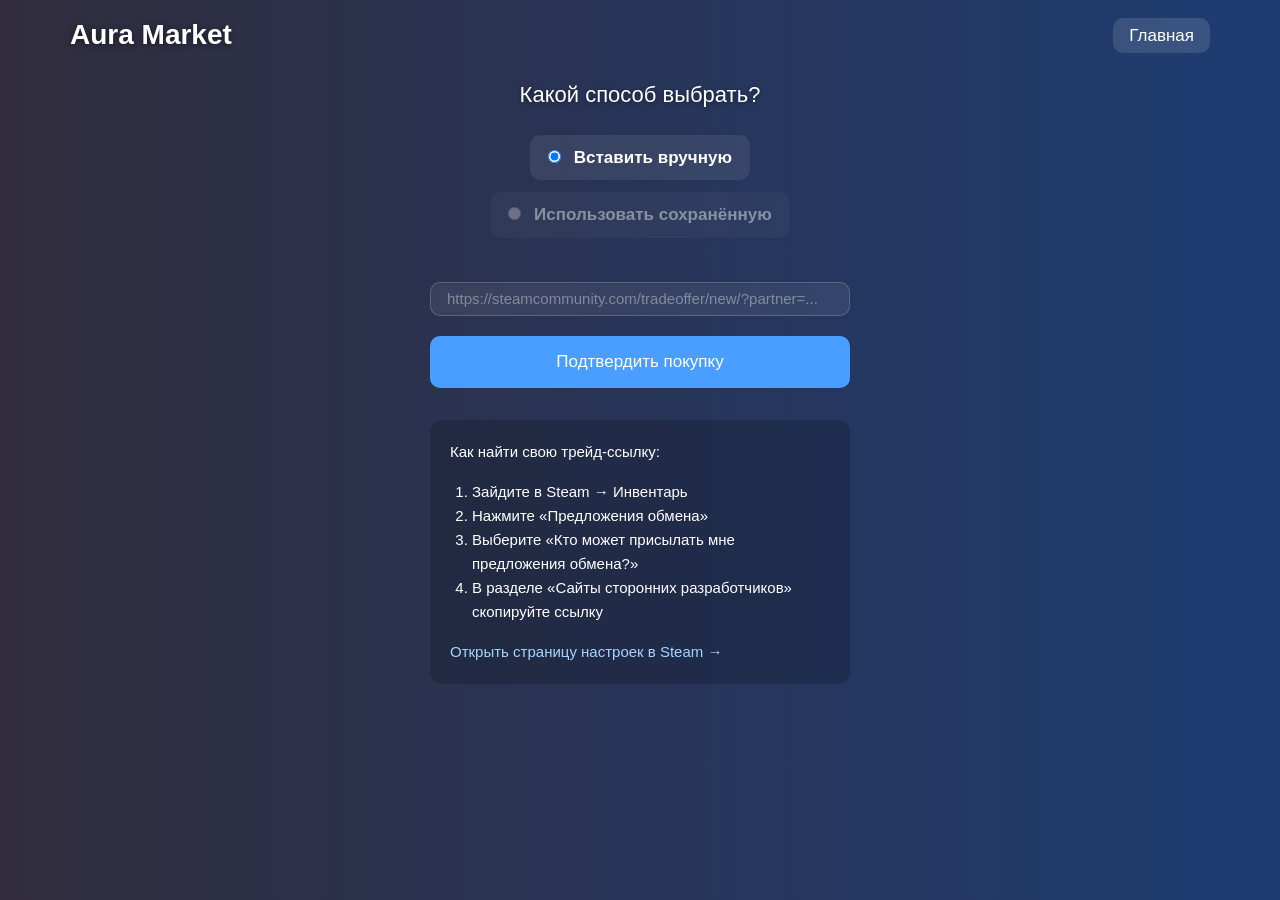
<file: buy_button_CS.html>
<!DOCTYPE html>
<html lang="ru">
<head>
    <meta charset="UTF-8">
    <meta name="viewport" content="width=device-width, initial-scale=1.0">
    <title>Aura Market | Безопасная покупка скинов</title>
    <link rel="stylesheet" href="https://cdn.jsdelivr.net/npm/bootstrap@3.4.1/dist/css/bootstrap.min.css">
    <link rel="stylesheet" href="https://cdnjs.cloudflare.com/ajax/libs/font-awesome/6.4.0/css/all.min.css">
    <style>
        body {
            font-family: -apple-system, BlinkMacSystemFont, "Segoe UI", Roboto, sans-serif;
            margin: 0;
            padding: 20px;
            font-size: 17px;
            line-height: 1.5;
            background: linear-gradient(to right, #312d3d, #1e3c72);
            color: white;
            min-height: 100vh;
            padding-bottom: 60px;
            overflow-x: hidden;
            text-align: center;
        }

        header {
            margin-bottom: 32px;
        }

        .header-content {
            display: flex;
            justify-content: space-between;
            align-items: center;
        }

        .logo h1 {
            margin: 0;
            font-size: 28px;
            font-weight: 600;
            text-shadow: 0 1px 6px rgba(0,0,0,0.5);
        }

        nav a {
            color: white;
            text-decoration: none;
            font-weight: 500;
            padding: 8px 16px;
            border-radius: 10px;
            background: rgba(255,255,255,0.12);
            transition: background 0.2s;
        }

        nav a:hover {
            background: rgba(255,255,255,0.26);
        }

        h4 {
            font-size: 22px;
            margin: 0 0 28px 0;
            font-weight: 500;
            text-shadow: 0 1px 4px rgba(0,0,0,0.4);
        }

        .method-choice {
            margin: 24px 0 32px 0;
            font-size: 17px;
        }

        .method-choice label {
            margin: 0 24px 12px;
            cursor: pointer;
            display: inline-block;
            padding: 10px 18px;
            border-radius: 10px;
            background: rgba(255,255,255,0.08);
            transition: all 0.2s;
        }

        .method-choice label:hover {
            background: rgba(255,255,255,0.16);
        }

        .method-choice input[type="radio"] {
            margin-right: 8px;
        }

        .form-group {
            max-width: 420px;
            margin: 0 auto 20px;
        }

        #tradeLink {
            width: 100%;
            padding: 12px 16px;
            border-radius: 10px;
            border: 1px solid rgba(255,255,255,0.18);
            background: rgba(255,255,255,0.07);
            color: white;
            font-size: 15px;
            box-sizing: border-box;
            outline: none;
            transition: border-color 0.2s, box-shadow 0.2s;
        }

        #tradeLink:focus {
        border-color: rgba(74,158,255,0.5);
        box-shadow: 0 0 0 3px rgba(74,158,255,0.18);
        }

        #tradeLink::placeholder {
            color: rgba(255,255,255,0.38);
        }

        #saved-section p {
            word-break: break-all;
            background: rgba(255,255,255,0.06);
            padding: 14px 16px;
            border-radius: 10px;
            margin: 0 0 16px;
            font-size: 15px;
            line-height: 1.4;
        }

        #saved-link-display {
            color: #e0e0ff;
        }

        .small-hint {
            color: rgba(255,255,255,0.55);
            font-size: 13.5px;
            margin: 8px 0 20px;
        }

        .small-hint a {
            color: #4a9eff;
            text-decoration: none;
        }

        .small-hint a:hover {
            text-decoration: underline;
        }

        .btn-buy-confirm {
            max-width: 420px;
            margin: 12px auto;
            padding: 14px;
            font-size: 17px;
            font-weight: 500;
            border-radius: 10px;
            background: #4a9eff;
            border: none;
            transition: all 0.22s;
        }

        .btn-buy-confirm:hover {
            background: #2d8cff;
            transform: translateY(-1px);
            box-shadow: 0 6px 16px rgba(74,158,255,0.35);
        }

        #errorMessage {
            color: #ff6b6b;
            font-weight: 500;
            margin: 16px 0;
            padding: 0 20px;
            display: none;
        }

        #profile-instruction {
            max-width: 420px;
            margin: 32px auto 0;
            text-align: left;
            background: rgba(0,0,0,0.18);
            padding: 20px;
            border-radius: 12px;
            font-size: 15px;
            line-height: 1.6;
        }

        #profile-instruction ol {
            padding-left: 22px;
            margin: 16px 0;
        }

        #profile-instruction a {
            color: #a3d5ff;
            text-decoration: none;
            font-weight: 500;
        }

        #profile-instruction a:hover {
            text-decoration: underline;
        }

        .hidden {
            display: none !important;
        }
    </style>
</head>
<body>

<header>
    <div class="container">
        <div class="header-content">
            <div class="logo"><h1>Aura Market</h1></div>
            <nav>
                <a href="index.html">Главная</a>
            </nav>
        </div>
    </div>
</header>

<main class="container">
    <div class="row">
        <div class="col-md-6 col-md-offset-3">

            <h4>Какой способ выбрать?</h4>

            <div class="method-choice">
                <label><input type="radio" name="linkMethod" value="manual" checked> Вставить вручную</label>
                <label><input type="radio" name="linkMethod" value="saved"> Использовать сохранённую</label>
            </div>

            <!-- Ввод вручную -->
            <div id="manual-section" class="form-group">
                <input type="text" id="tradeLink" class="form-control"
                       placeholder="https://steamcommunity.com/tradeoffer/new/?partner=..." />
            </div>

            <!-- Сохранённая ссылка -->
            <div id="saved-section" class="hidden">
                <p id="saved-link-display"></p>
                <p class="small-hint">
                    Если ссылка не отображается — сохраните её в 
                    <a href="profil.html">профиле</a>
                </p>
            </div>

            <button id="confirmBtn" class="btn btn-success btn-block btn-buy-confirm">
                Подтвердить покупку
            </button>

            <p id="errorMessage">
                Неверная ссылка. Убедитесь, что формат правильный.
            </p>

            <!-- Инструкция (показывается при ручном вводе) -->
            <div id="profile-instruction">
                <p style="margin-top:0; font-weight:500;">Как найти свою трейд-ссылку:</p>
                <ol>
                    <li>Зайдите в Steam → Инвентарь</li>
                    <li>Нажмите «Предложения обмена»</li>
                    <li>Выберите «Кто может присылать мне предложения обмена?»</li>
                    <li>В разделе «Сайты сторонних разработчиков» скопируйте ссылку</li>
                </ol>
                <a href="https://steamcommunity.com/my/tradeoffers/privacy" target="_blank">
                    Открыть страницу настроек в Steam →
                </a>
            </div>

        </div>
    </div>
</main>

<script>
    const manualRadio  = document.querySelector('input[value="manual"]');
    const savedRadio   = document.querySelector('input[value="saved"]');
    const manualSect   = document.getElementById('manual-section');
    const savedSect    = document.getElementById('saved-section');
    const savedDisplay = document.getElementById('saved-link-display');
    const errorMsg     = document.getElementById('errorMessage');
    const instruction  = document.getElementById('profile-instruction');

    function toggleSections() {
        if (savedRadio.checked) {
            manualSect.classList.add('hidden');
            savedSect.classList.remove('hidden');
            instruction.classList.add('hidden');
        } else {
            manualSect.classList.remove('hidden');
            savedSect.classList.add('hidden');
            instruction.classList.remove('hidden');
        }
    }

    document.querySelectorAll('input[name="linkMethod"]').forEach(r => {
        r.addEventListener('change', toggleSections);
    });

    // Показываем сохранённую ссылку, если есть
    const savedLink = localStorage.getItem('steam_trade_link');
    if (savedLink) {
        savedDisplay.textContent = savedLink;
    } else {
        savedDisplay.innerHTML = '<span style="color:#ffab91">Ссылка не сохранена</span>';
        savedRadio.disabled = true;
        savedRadio.parentElement.style.opacity = '0.45';
        savedRadio.parentElement.style.cursor = 'not-allowed';
    }

    // Начальное состояние
    toggleSections();

    document.getElementById('confirmBtn').addEventListener('click', function() {
        let link = '';
        if (savedRadio.checked) {
            link = savedLink;
        } else {
            link = document.getElementById('tradeLink').value.trim();
        }

        errorMsg.style.display = 'none';
        if (document.getElementById('tradeLink')) {
            document.getElementById('tradeLink').style.borderColor = 'rgba(255,255,255,0.18)';
        }

        if (!link) {
            errorMsg.textContent = "Выберите или введите трейд-ссылку";
            errorMsg.style.display = 'block';
            return;
        }

        // Регулярка — partner минимум 5 цифр, token обычно 8+ символов
        const pattern = /^https:\/\/steamcommunity\.com\/tradeoffer\/new\/\?partner=\d{5,}&token=[A-Za-z0-9_-]{6,}$/;

        if (pattern.test(link)) {
            localStorage.setItem('purchase_trade_link', link);  // на всякий случай
            window.location.href = "buy.html";
        } else {
            errorMsg.textContent = "Неверный формат Steam Trade Link";
            errorMsg.style.display = 'block';
            if (!savedRadio.checked) {
                document.getElementById('tradeLink').style.borderColor = '#ff6b6b';
            }
        }
    });
</script>

<script src="https://ajax.googleapis.com/ajax/libs/jquery/3.6.0/jquery.min.js"></script>
<script src="https://cdn.jsdelivr.net/npm/bootstrap@3.4.1/dist/js/bootstrap.min.js"></script>
</body>
</html>
</file>
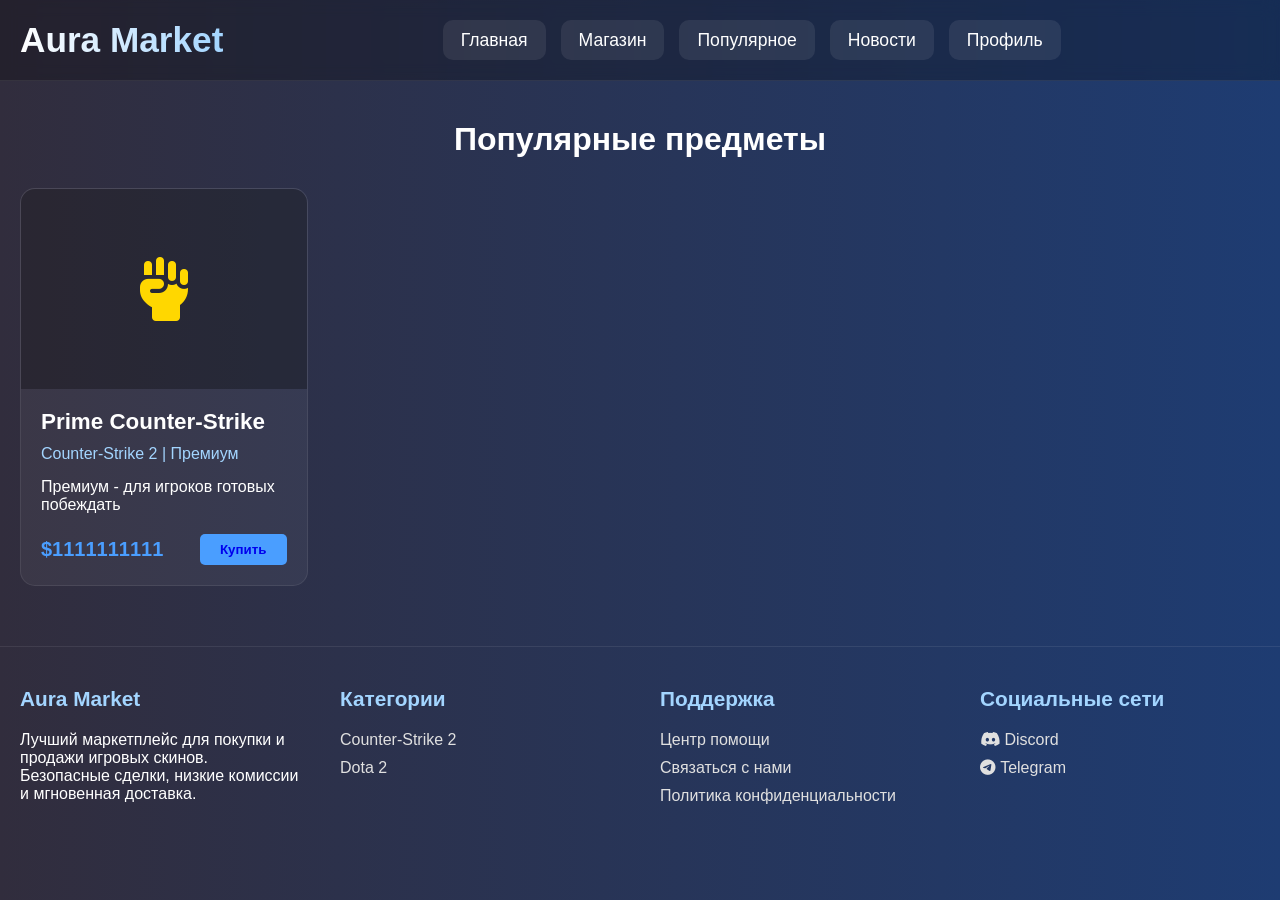
<file: Counter-Strike.html>
<!DOCTYPE html>
<html lang="en">
<head>
    <meta charset="UTF-8">
    <meta name="viewport" content="width=device-width, initial-scale=1.0">
    <title>Aura Market</title>
    <link rel="stylesheet" href="style.css">
    <link rel="stylesheet" href="https://cdnjs.cloudflare.com/ajax/libs/font-awesome/6.4.0/css/all.min.css">
</head>
<body>
    <header>
        <div class="container">
            <div class="header-content">
                <div class="logo">
                    <h1>Aura Market</h1>
                </div>
                
                <nav>
                    <ul>
                        <li><a href="index.html">Главная</a></li>
                        <li><a href="shop.html">Магазин</a></li>
                        <li><a href="popular.html">Популярное</a></li>
                        <li><a href="SMI.html">Новости</a></li>
                        <li><a href="profil.html">Профиль</a></li>
                    </ul>
                </nav>
            </div>
        </div>
    </header>
    <script src="user.js"></script> 
    <main class="container">
        <section class="featured-skins">
            <h2 class="section-title">Популярные предметы</h2>
            <div class="skins-grid">
                <div class="skin-card">
                    <div class="skin-image" style="color: #FFD700;">
                        <i class="fas fa-fist-raised"></i>
                    </div>
                    <div class="skin-info">
                        <h3 class="skin-name">Prime Counter-Strike</h3>
                        <div class="skin-game">Counter-Strike 2 | Премиум </div>
                        <p>Премиум - для игроков готовых побеждать</p>
                        <div class="skin-price">
                            <div class="price">$1111111111</div>
                            <button class="btn-buy"><a href="buy_button_CS.html">Купить</a></button>
                        </div>
                    </div>
                </div>
            </div>
        </section>
    </main>
    
    <footer>
        <div class="container">
            <div class="footer-content">
                <div class="footer-column">
                    <h3>Aura Market</h3>
                    <p>Лучший маркетплейс для покупки и продажи игровых скинов. Безопасные сделки, низкие комиссии и мгновенная доставка.</p>
                </div>
                
                <div class="footer-column">
                    <h3>Категории</h3>
                    <ul>
                        <li><a href="Counter-Strike.html">Counter-Strike 2</a></li>
                        <li><a href="Dota.html">Dota 2</a></li>
                    </ul>
                </div>
                
                <div class="footer-column">
                    <h3>Поддержка</h3>
                    <ul>
                        <li><a href="help center.html">Центр помощи</a></li>
                        <li><a href="#">Связаться с нами</a></li>
                        <li><a href="#">Политика конфиденциальности</a></li>
                    </ul>
                </div>
                
                <div class="footer-column">
                    <h3>Социальные сети</h3>
                    <ul>
                        <li><a href="Net.html"><i class="fab fa-discord"></i> Discord</a></li>
                        <li><a href="Net.html"><i class="fab fa-telegram"></i> Telegram</a></li>
                    </ul>
                </div>
            </div>
        </div>
    </footer>

</body>
</html>
</file>
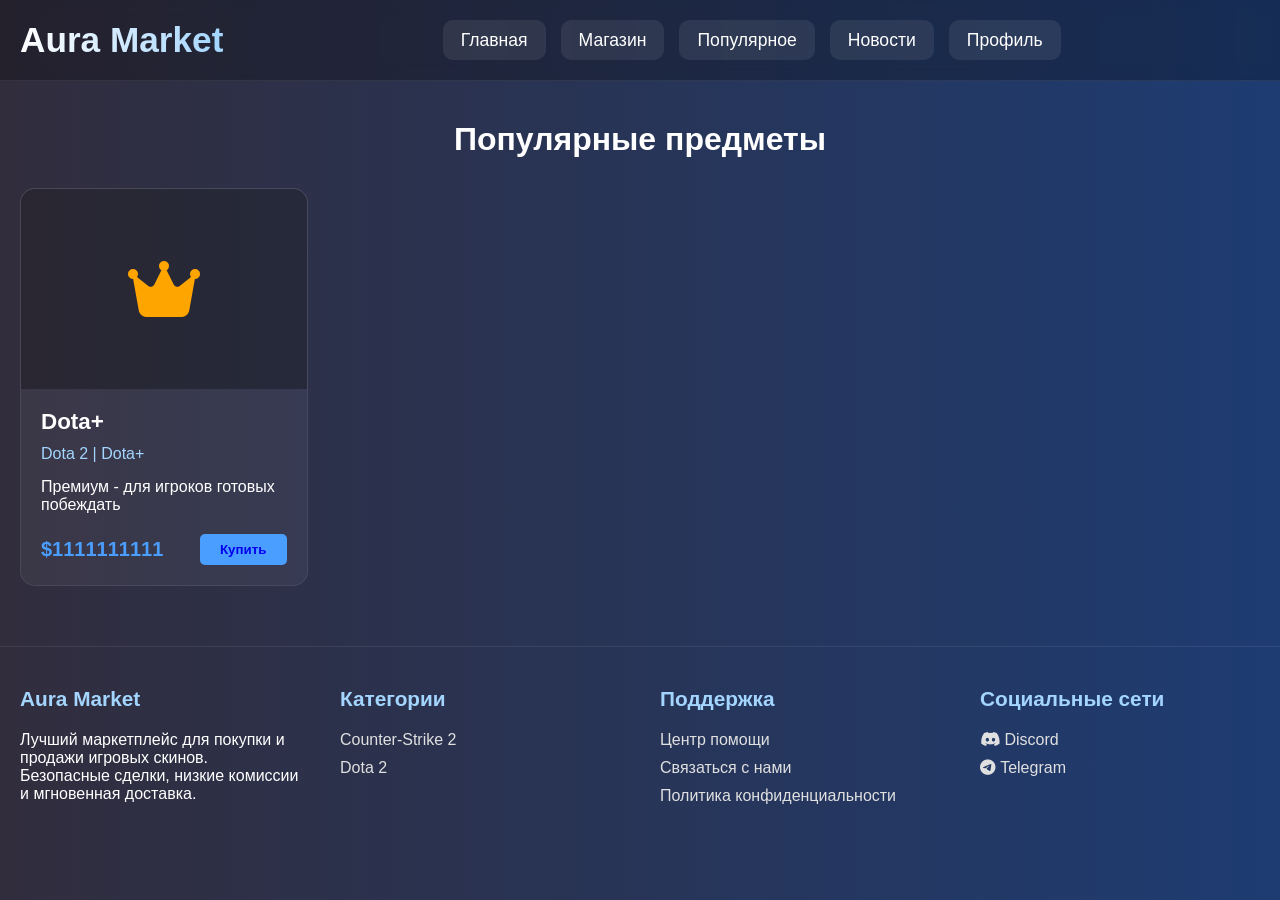
<file: Dota.html>
<!DOCTYPE html>
<html lang="en">
<head>
    <meta charset="UTF-8">
    <meta name="viewport" content="width=device-width, initial-scale=1.0">
    <title>Aura Market</title>
    <link rel="stylesheet" href="style.css">
    <link rel="stylesheet" href="https://cdnjs.cloudflare.com/ajax/libs/font-awesome/6.4.0/css/all.min.css">
</head>
<body>
    <header>
        <div class="container">
            <div class="header-content">
                <div class="logo">
                    <h1>Aura Market</h1>
                </div>
                
                <nav>
                    <ul>
                        <li><a href="index.html">Главная</a></li>
                        <li><a href="shop.html">Магазин</a></li>
                        <li><a href="popular.html">Популярное</a></li>
                        <li><a href="SMI.html">Новости</a></li>
                        <li><a href="profil.html">Профиль</a></li>
                    </ul>
                </nav>
            </div>
        </div>
    </header>
    <script src="user.js"></script> 
    <main class="container">
        <section class="featured-skins">
            <h2 class="section-title">Популярные предметы</h2>
            <div class="skins-grid">
                <div class="skin-card">
                    <div class="skin-image" style="color: #FFA500;">
                        <i class="fas fa-crown"></i>
                    </div>
                    <div class="skin-info">
                        <h3 class="skin-name">Dota+</h3>
                        <div class="skin-game">Dota 2 | Dota+</div>
                        <p>Премиум - для игроков готовых побеждать</p>
                        <div class="skin-price">
                            <div class="price">$1111111111</div>
                            <button class="btn-buy"><a href="buy_button_CS.html">Купить</a></button>
                        </div>
                    </div>
                </div>
            </div>
        </section>
    </main>
    
    <footer>
        <div class="container">
            <div class="footer-content">
                <div class="footer-column">
                    <h3>Aura Market</h3>
                    <p>Лучший маркетплейс для покупки и продажи игровых скинов. Безопасные сделки, низкие комиссии и мгновенная доставка.</p>
                </div>
                
                <div class="footer-column">
                    <h3>Категории</h3>
                    <ul>
                        <li><a href="Counter-Strike.html">Counter-Strike 2</a></li>
                        <li><a href="Dota.html">Dota 2</a></li>
                    </ul>
                </div>
                
                <div class="footer-column">
                    <h3>Поддержка</h3>
                    <ul>
                        <li><a href="help center.html">Центр помощи</a></li>
                        <li><a href="#">Связаться с нами</a></li>
                        <li><a href="#">Политика конфиденциальности</a></li>
                    </ul>
                </div>
                
                <div class="footer-column">
                    <h3>Социальные сети</h3>
                    <ul>
                        <li><a href="Net.html"><i class="fab fa-discord"></i> Discord</a></li>
                        <li><a href="Net.html"><i class="fab fa-telegram"></i> Telegram</a></li>
                    </ul>
                </div>
            </div>
        </div>
    </footer>

</body>
</html>
</file>
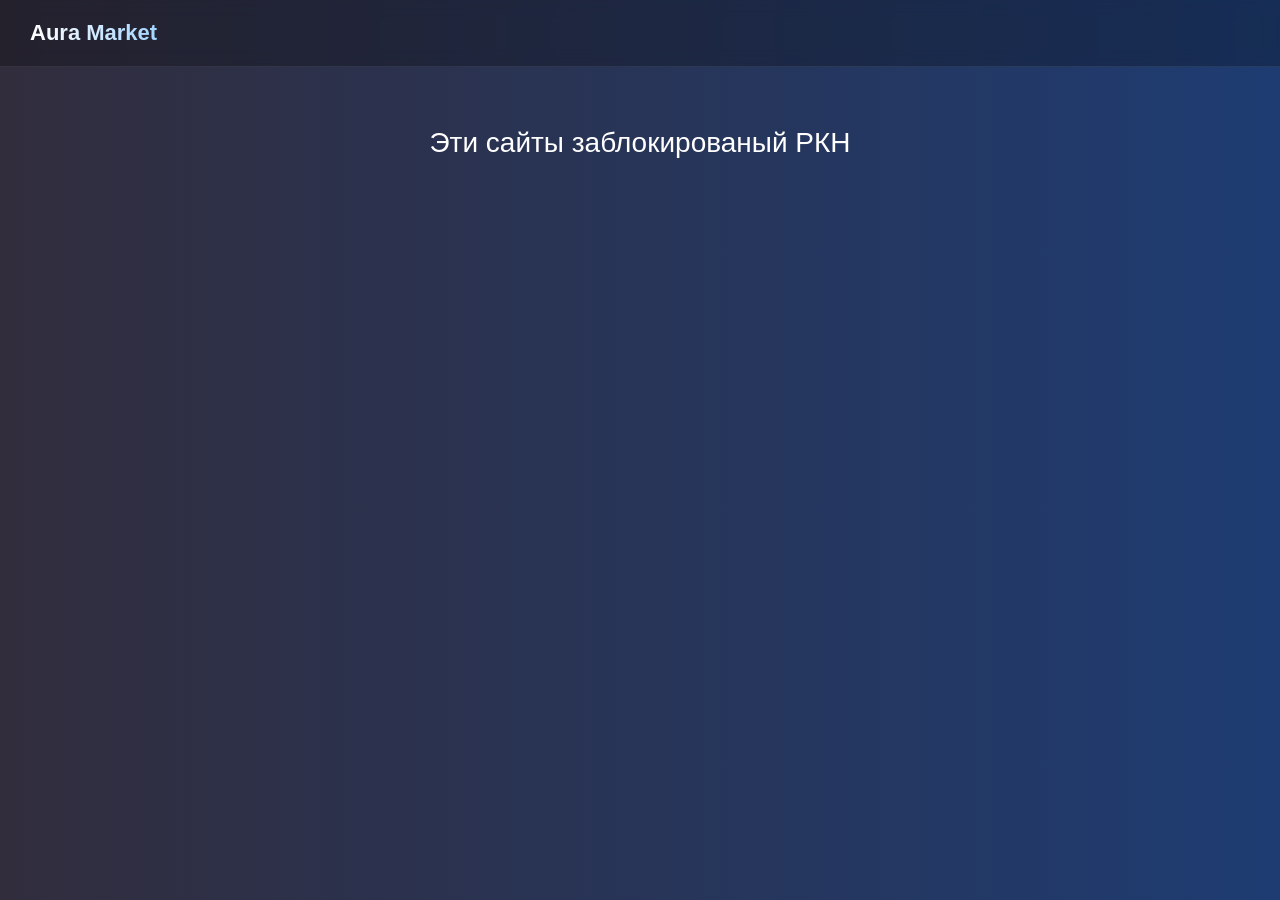
<file: Net.html>
<!DOCTYPE html>
<html lang="en">
<head>
    <meta charset="UTF-8">
    <meta name="viewport" content="width=, initial-scale=1.0">
    <link rel="stylesheet" href="Net.css">
    <title>Document</title>
</head>
<body>
    <nav>
        <a href="index.html">Aura Market</a>
    </nav>
    <h1 class="block">Эти сайты заблокированый РКН</h1>
</body>
</html>
</file>
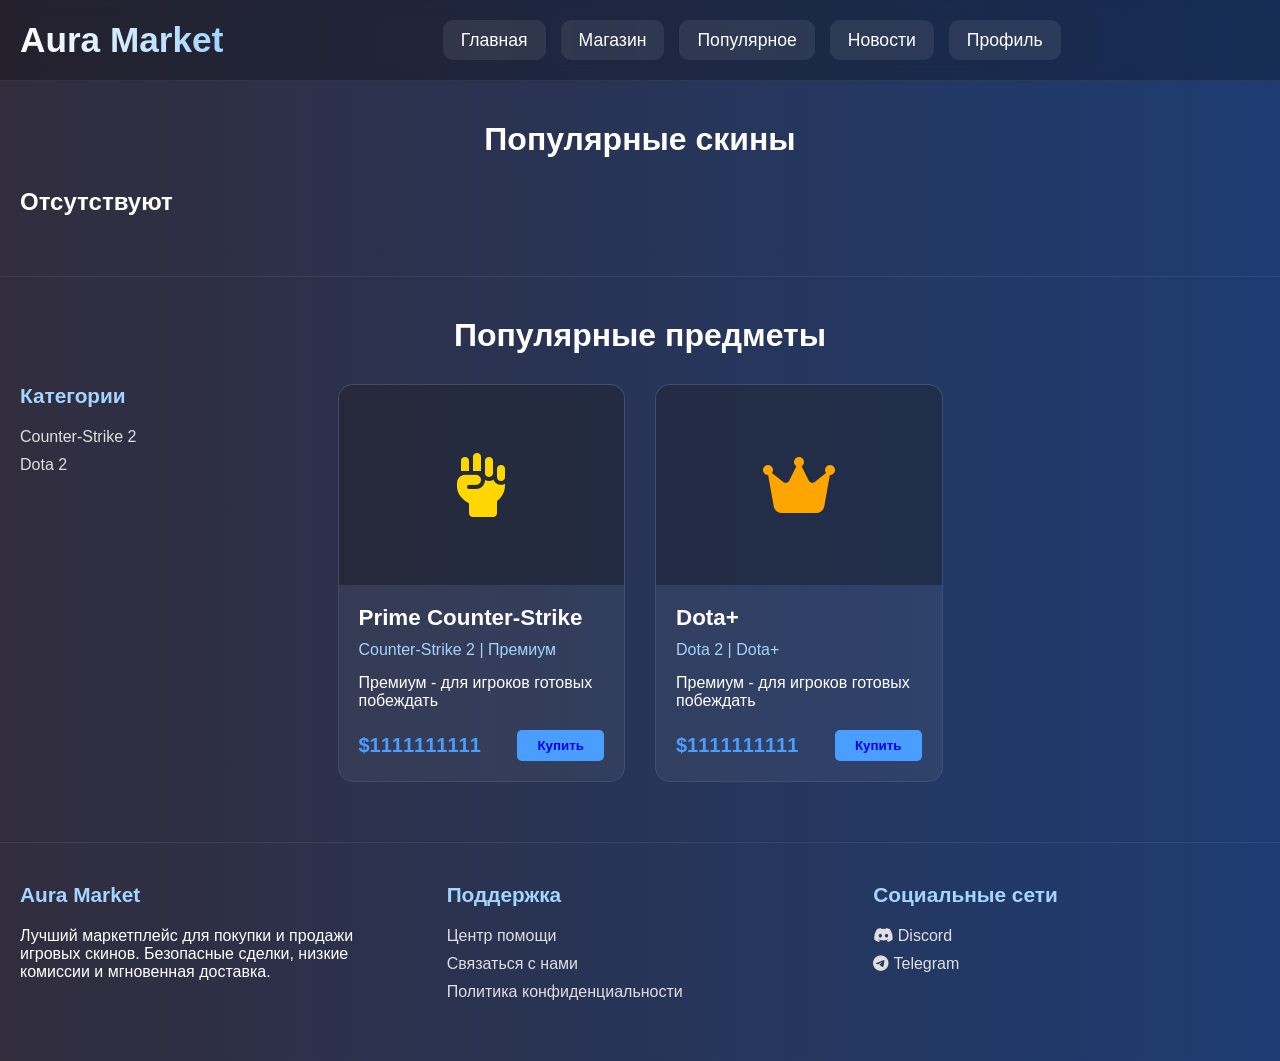
<file: popular.html>
<!DOCTYPE html>
<html lang="en">
<head>
    <meta charset="UTF-8">
    <meta name="viewport" content="width=device-width, initial-scale=1.0">
    <title>Aura Market | Безопасная покупка скинов</title>
    <link rel="stylesheet" href="https://cdnjs.cloudflare.com/ajax/libs/font-awesome/6.4.0/css/all.min.css">
    <link rel="stylesheet" href="style.css">
</head>
<body>
    <header>
        <div class="container">
            <div class="header-content">
                <div class="logo">
                    <h1>Aura Market</h1>
                </div>
                
                <nav>
                    <ul>
                        <li><a href="index.html">Главная</a></li>
                        <li><a href="shop.html">Магазин</a></li>
                        <li><a href="popular.html">Популярное</a></li>
                        <li><a href="SMI.html">Новости</a></li>
                        <li><a href="profil.html">Профиль</a></li>
                    </ul>
                </nav>
            </div>
        </div>
    </header>

    <main class="container">
        <section class="featured-skins">
            <h2 class="section-title">Популярные скины</h2>
            <h1>Отсутствуют</h1>
                        </div>
                    </div>
                </div>
            </div>
        </section>
    </main>
<footer>
    <main class="container">
        <section class="featured-skins">
            <h2 class="section-title">Популярные предметы</h2>
            <div class="skins-grid">
                <div class="footer-column">
                    <h3>Категории</h3>
                    <ul>
                        <li><a href="Counter-Strike.html">Counter-Strike 2</a></li>
                        <li><a href="Dota.html">Dota 2</a></li>
                    </ul>
                </div>
                <div class="skin-card">
                    <div class="skin-image" style="color: #FFD700;">
                        <i class="fas fa-fist-raised"></i>
                    </div>
                    <div class="skin-info">
                        <h3 class="skin-name">Prime Counter-Strike</h3>
                        <div class="skin-game">Counter-Strike 2 | Премиум </div>
                        <p>Премиум - для игроков готовых побеждать</p>
                        <div class="skin-price">
                            <div class="price">$1111111111</div>
                            <button class="btn-buy"><a href="buy_button_CS.html">Купить</a></button>
                        </div>
                    </div>
                </div>
                <div class="skin-card">
                    <div class="skin-image" style="color: #FFA500;">
                        <i class="fas fa-crown"></i>
                    </div>
                    <div class="skin-info">
                        <h3 class="skin-name">Dota+</h3>
                        <div class="skin-game">Dota 2 | Dota+</div>
                        <p>Премиум - для игроков готовых побеждать</p>
                        <div class="skin-price">
                            <div class="price">$1111111111</div>
                            <button class="btn-buy"><a href="buy_button_CS.html">Купить</a></button>
                        </div>
                    </div>
                </div>
            </div>
        </section>
    </main>
    <footer>
        <div class="container">
            <div class="footer-content">
                <div class="footer-column">
                    <h3>Aura Market</h3>
                    <p>Лучший маркетплейс для покупки и продажи игровых скинов. Безопасные сделки, низкие комиссии и мгновенная доставка.</p>
                </div>
                <div class="footer-column">
                    <h3>Поддержка</h3>
                    <ul>
                        <li><a href="help center.html">Центр помощи</a></li>
                        <li><a href="#">Связаться с нами</a></li>
                        <li><a href="#">Политика конфиденциальности</a></li>
                    </ul>
                </div>
                
                <div class="footer-column">
                    <h3>Социальные сети</h3>
                    <ul>
                        <li><a href="Net.html"><i class="fab fa-discord"></i> Discord</a></li>
                        <li><a href="Net.html"><i class="fab fa-telegram"></i> Telegram</a></li>
                    </ul>
                </div>
            </div>
        </div>
    </footer>
</body>
</html>
</file>
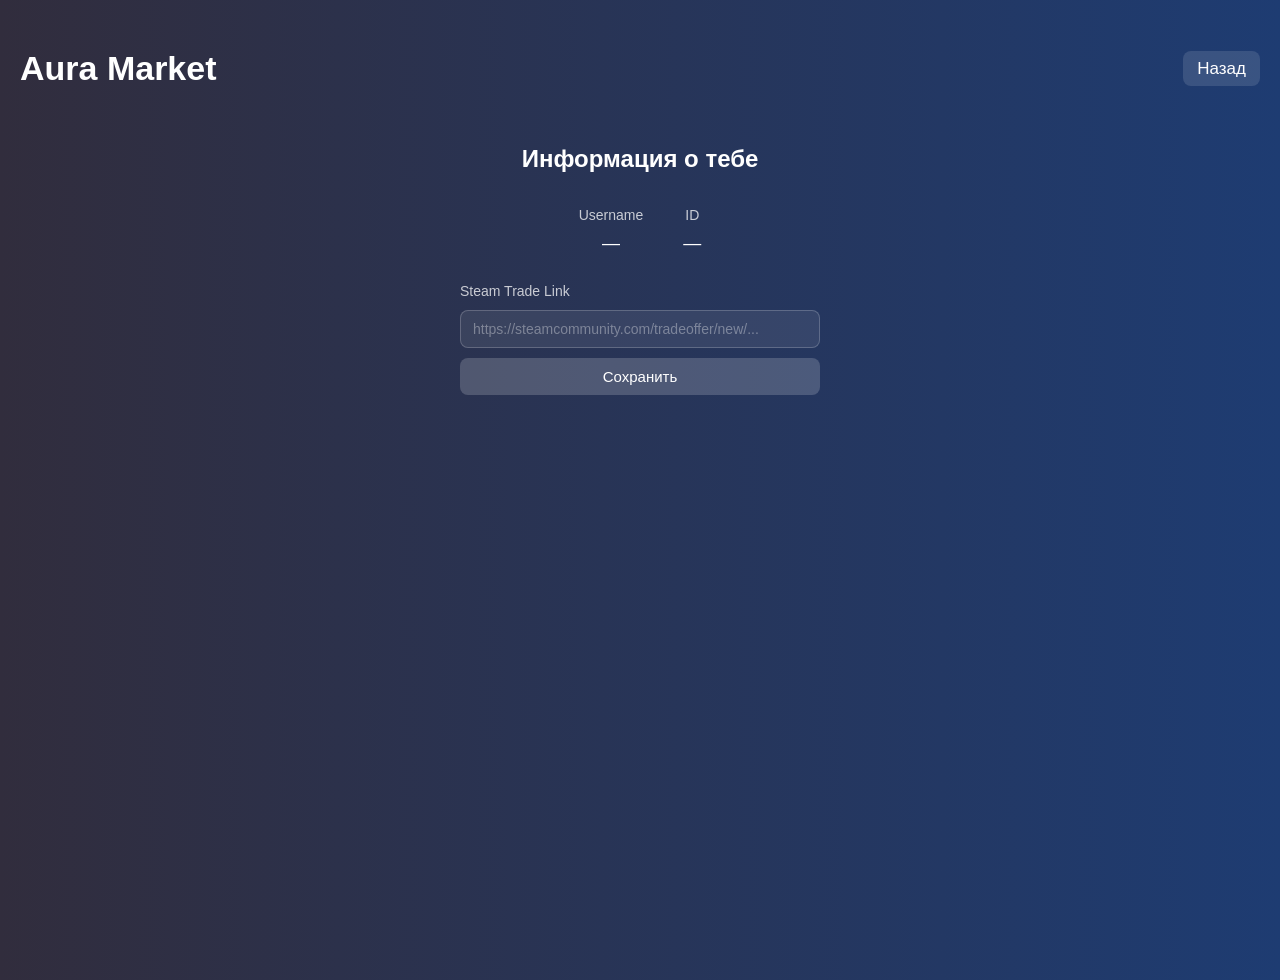
<file: profil.html>
<!DOCTYPE html>
<html lang="ru">
<head>
  <meta charset="utf-8">
  <meta name="viewport" content="width=device-width, initial-scale=1.0, maximum-scale=1.0, user-scalable=no">
  <script src="https://telegram.org/js/telegram-web-app.js"></script>
  <title>User Info</title>
  <style>
    body {
      font-family: -apple-system, BlinkMacSystemFont, "Segoe UI", Roboto, sans-serif;
      margin: 0;
      padding: 20px;
      font-size: 17px;
      line-height: 1.5;
      background: linear-gradient(to right, #312d3d, #1e3c72);
      color: white;
      min-height: 100vh;
      padding-bottom: 60px;
      overflow-x: hidden;
      text-align: center;
    }
    h2 {
      margin: 8px 0 24px 0;
      font-size: 24px;
    }
    .avatar-section {
      margin: 0 auto 28px;
      max-width: 200px;
    }
    .photo {
      width: 96px;
      height: 96px;
      border-radius: 50%;
      object-fit: cover;
      background: rgba(255,255,255,0.1);
      border: 2px solid rgba(255,255,255,0.25);
      box-shadow: 0 4px 12px rgba(0,0,0,0.3);
    }
    .not-available {
      width: 96px;
      height: 96px;
      border-radius: 50%;
      background: rgba(255,255,255,0.08);
      display: flex;
      align-items: center;
      justify-content: center;
      font-size: 13px;
      color: rgba(255,255,255,0.4);
      margin: 0 auto;
      border: 1px dashed rgba(255,255,255,0.2);
    }
    .display-name {
      font-size: 22px;
      font-weight: 600;
      margin: 12px 0 8px;
      line-height: 1.3;
      color: white;
      text-shadow: 0 1px 4px rgba(0,0,0,0.4);
    }
    .info-row {
      display: flex;
      justify-content: center;
      gap: 40px;
      margin: 20px 0;
      font-size: 17px;
    }
    .info-item {
      display: flex;
      flex-direction: column;
      align-items: center;
    }
    .info-label {
      font-weight: 500;
      color: rgba(255,255,255,0.75);
      font-size: 14px;
      margin-bottom: 4px;
    }
    .info-value {
      font-weight: 500;
      color: white;
      font-size: 18px;
    }
    #error {
      color: #ff6b6b;
      font-weight: bold;
      margin: 24px 0;
      padding: 0 20px;
    }
    header {
      margin-bottom: 24px;
    }
    .header-content {
      display: flex;
      justify-content: space-between;
      align-items: center;
    }
    nav a {
      color: white;
      text-decoration: none;
      font-weight: 500;
      padding: 8px 14px;
      border-radius: 8px;
      background: rgba(255,255,255,0.12);
    }
    nav a:hover {
      background: rgba(255,255,255,0.24);
    }
    .trade-link-section {
  margin: 24px auto 0;
  max-width: 360px;
  text-align: left;
  }
  .trade-link-section .info-label {
    margin-bottom: 8px;
  }
  #trade-link-input {
    width: 100%;
    padding: 10px 12px;
    border-radius: 8px;
    border: 1px solid rgba(255,255,255,0.2);
    background: rgba(255,255,255,0.08);
    color: white;
    font-size: 14px;
    box-sizing: border-box;
    outline: none;
  }
  #trade-link-input::placeholder {
    color: rgba(255,255,255,0.35);
  }
  #save-trade-link {
    margin-top: 10px;
    width: 100%;
    padding: 10px;
    border-radius: 8px;
    border: none;
    background: rgba(255,255,255,0.18);
    color: white;
    font-size: 15px;
    font-weight: 500;
    cursor: pointer;
  }
  #save-trade-link:hover {
    background: rgba(255,255,255,0.28);
  }
  #trade-link-status {
    margin-top: 8px;
    font-size: 13px;
    color: rgba(255,255,255,0.6);
    min-height: 18px;
  }
  </style>
</head>
<body>

  <header>
    <div class="container">
      <div class="header-content">
        <div class="logo">
          <h1>Aura Market</h1>
        </div>
        <nav>
          <a href="index.html">Назад</a>
        </nav>
      </div>
    </div>
  </header>

  <h2>Информация о тебе</h2>

  <div class="avatar-section">
    <div id="photo-container"></div>
    <div id="display-name" class="display-name"></div>
  </div>

  <div class="info-row">
    <div class="info-item">
      <div class="info-label">Username</div>
      <div class="info-value" id="username">—</div>
    </div>
    <div class="info-item">
      <div class="info-label">ID</div>
      <div class="info-value" id="user-id">—</div>
    </div>
  </div>
  <div class="trade-link-section">
    <div class="info-label">Steam Trade Link</div>
    <input type="url" id="trade-link-input" placeholder="https://steamcommunity.com/tradeoffer/new/..." />
    <button id="save-trade-link">Сохранить</button>
    <div id="trade-link-status"></div>
  </div>

  <div id="error"></div>

  <script>
    const tg = window.Telegram.WebApp;
    tg.ready();
    tg.expand();

    try {
      const user = tg.initDataUnsafe?.user;

      if (!user || !user.id) {
        document.getElementById('error').textContent =
          "Данные пользователя недоступны.\nЗапустите через меню бота.";
        throw new Error("Нет объекта user");
      }

      // Username и ID
      document.getElementById('username').textContent =
        user.username ? `@${user.username}` : "—";
      document.getElementById('user-id').textContent = user.id;

      // Отображаемое имя под аватаркой
      let displayName = '';
      if (user.first_name) {
        displayName = user.first_name;
      }
      if (user.last_name && user.last_name.trim()) {
        displayName += (displayName ? ' ' : '') + user.last_name;
      }
      if (displayName) {
        document.getElementById('display-name').textContent = displayName;
      }

      // Фото / заглушка
      const photoContainer = document.getElementById('photo-container');
      if (user.photo_url) {
        const img = document.createElement('img');
        img.src = user.photo_url;
        img.className = 'photo';
        img.alt = "Аватар";
        img.onerror = () => {
          photoContainer.innerHTML = '<div class="not-available">Фото недоступно</div>';
        };
        photoContainer.appendChild(img);
      } else {
        photoContainer.innerHTML = '<div class="not-available">Нет фото</div>';
      }

    } catch (err) {
      console.error(err);
      document.getElementById('error').textContent = "Ошибка: " + err.message;
    }
    const input = document.getElementById('trade-link-input');
    const status = document.getElementById('trade-link-status');

    // Load saved value
    const saved = localStorage.getItem('steam_trade_link');
    if (saved) input.value = saved;

    document.getElementById('save-trade-link').addEventListener('click', () => {
      const val = input.value.trim();
      const pattern = /^https:\/\/steamcommunity\.com\/tradeoffer\/new\/\?partner=\d+&token=[A-Za-z0-9_-]+$/;

      if (pattern.test(val)) {
        localStorage.setItem('steam_trade_link', val);
        input.style.borderColor = 'rgba(255,255,255,0.2)';
        status.textContent = "Сохранено!";
      } else {
        input.style.borderColor = 'red';
        status.style.color = '#ff6b6b';
        status.textContent = "Ошибка: Неверная ссылка";
      }
  });
  </script>
</body>
</html>
</file>
<file: style.css>
* {
    margin: 0;
    padding: 0;
    box-sizing: border-box;
    font-family: 'Segoe UI', Tahoma, Geneva, Verdana, sans-serif;
}

body {
    background: linear-gradient(to right, #312d3d, #1e3c72);
    color: white;
    min-height: 100vh;
    padding-bottom: 50px;
    overflow-x: hidden;
}

a {
    text-decoration: none;
}

/* ── Container ── */
.container {
    max-width: 10000px;
    margin: 0 auto;
    padding: 0 20px;
}

@media (max-width: 768px) {
    .container {
        width: 100%;
        padding: 0 20px;
    }
}

/* ── Header ── */
header {
    padding: 20px 0;
    background: rgba(0, 0, 0, 0.25);
    backdrop-filter: blur(8px);
    border-bottom: 1px solid rgba(255, 255, 255, 0.08);
    margin-bottom: 40px;
}

.header-content {
    display: flex;
    justify-content: space-between;
    align-items: center;
    flex-wrap: wrap;
    gap: 20px;
}

/* ── Logo ── */
.logo {
    display: flex;
    align-items: center;
    gap: 15px;
    flex-shrink: 0;
}

.logo i {
    font-size: 2.5rem;
    color: #4a9eff;
}

.logo h1 {
    font-size: 2.2rem;
    background: linear-gradient(to right, #fff, #a3d5ff);
    -webkit-background-clip: text;
    background-clip: text;
    color: transparent;
}

/* ── Nav ── */
nav {
    flex-grow: 1;
    display: flex;
    justify-content: center;
}

nav ul {
    display: flex;
    list-style: none;
    gap: 15px;
    flex-wrap: wrap;
    justify-content: center;
}

nav a {
    color: #ffffff;
    text-decoration: none;
    font-size: 1.1rem;
    font-weight: 500;
    padding: 10px 18px;
    border-radius: 10px;
    background: rgba(255, 255, 255, 0.08);
    transition: all 0.25s ease;
    white-space: nowrap;
}

nav a:hover {
    background: rgba(74, 158, 255, 0.22);
    color: #ffffff;
}

/* ── User actions ── */
.user-actions {
    display: flex;
    gap: 15px;
    padding: 10px 0;
    flex-shrink: 0;
}

/* ── Buttons ── */
.btn {
    padding: 10px 20px;
    border-radius: 8px;
    border: none;
    cursor: pointer;
    font-weight: 600;
    transition: all 0.3s ease;
}

.btn-login {
    background-color: transparent;
    color: white;
    border: 1px solid rgba(255, 255, 255, 0.25);
}

.btn-login:hover {
    background-color: rgba(255, 255, 255, 0.1);
}

.btn-register {
    background-color: #4a9eff;
    color: white;
}

.btn-register:hover {
    background-color: #2d8cff;
}

.btn-buy {
    background-color: #4a9eff;
    color: white;
    border: none;
    padding: 8px 20px;
    border-radius: 5px;
    cursor: pointer;
    font-weight: 600;
    transition: all 0.3s ease;
}

.btn-buy:hover {
    background-color: #2d8cff;
}

.btn-buy-confirm {
    background-color: #4a9eff;
    color: white;
    border: none;
    padding: 12px 25px;
    border-radius: 8px;
    cursor: pointer;
    font-weight: 600;
    font-size: 1rem;
    display: block;
    margin: 0 auto;
    transition: all 0.3s ease;
}

.btn-buy-confirm:hover {
    background-color: #2d8cff;
    transform: translateY(-2px);
    box-shadow: 0 8px 20px rgba(74, 158, 255, 0.35);
}

.btn-shop {
    background: linear-gradient(to right, #4a9eff, #1e3c72);
    color: white;
    padding: 15px 40px;
    font-size: 1.2rem;
    border-radius: 8px;
    border: none;
    cursor: pointer;
    transition: all 0.3s ease;
}

.btn-shop:hover {
    transform: translateY(-3px);
    box-shadow: 0 10px 20px rgba(0, 0, 0, 0.3);
}

/* ── Buy input ── */
.Buy_successful {
    width: 100%;
    max-width: 600px;
    padding: 12px 16px;
    font-size: 1.1rem;
    border-radius: 8px;
    border: 1px solid rgba(255, 255, 255, 0.15);
    outline: none;
    background-color: rgba(255, 255, 255, 0.08);
    color: #fff;
    margin: 10px auto;
    display: block;
    text-align: center;
    transition: border-color 0.25s;
}

.Buy_successful::placeholder {
    color: rgba(255, 255, 255, 0.35);
}

.Buy_successful:focus {
    border-color: rgba(74, 158, 255, 0.6);
}

/* ── MainBuy label ── */
.MainBuy {
    margin: 30px auto;
    text-align: center;
    text-transform: uppercase;
    font-size: 1.4rem;
    letter-spacing: 0.05em;
    color: #ffffff;
    max-width: 800px;
}

/* ── Hero ── */
.hero {
    text-align: center;
    margin-bottom: 60px;
    padding: 40px 20px;
    background-color: rgba(0, 0, 0, 0.2);
    border-radius: 15px;
}

.hero h2 {
    font-size: 2.8rem;
    margin-bottom: 20px;
    background: linear-gradient(to right, #fff, #a3d5ff);
    -webkit-background-clip: text;
    background-clip: text;
    color: transparent;
}

.hero p {
    font-size: 1.2rem;
    max-width: 800px;
    margin: 0 auto 30px;
    line-height: 1.6;
    color: #e0e0e0;
}

/* ── Skins grid ── */
.section-title {
    font-size: 2rem;
    margin-bottom: 30px;
    text-align: center;
}

.skins-grid {
    display: grid;
    grid-template-columns: repeat(auto-fill, minmax(260px, 1fr));
    gap: 30px;
    margin-bottom: 60px;
    margin: auto;
}

.skin-card {
    background-color: rgba(255, 255, 255, 0.05);
    border-radius: 15px;
    overflow: hidden;
    transition: all 0.3s ease;
    border: 1px solid rgba(255, 255, 255, 0.08);
}

.skin-card:hover {
    transform: translateY(-8px);
    box-shadow: 0 15px 30px rgba(0, 0, 0, 0.35);
    border-color: rgba(74, 158, 255, 0.4);
}

.skin-image {
    height: 200px;
    background-color: rgba(0, 0, 0, 0.3);
    display: flex;
    align-items: center;
    justify-content: center;
    font-size: 4rem;
}

.skin-info {
    padding: 20px;
}

.skin-name {
    font-size: 1.4rem;
    margin-bottom: 10px;
}

.skin-game {
    color: #a3d5ff;
    margin-bottom: 15px;
    font-weight: 500;
}

.skin-price {
    display: flex;
    justify-content: space-between;
    align-items: center;
    margin-top: 20px;
}

.price {
    font-size: 20px;
    font-weight: 700;
    color: #4a9eff;
}

/* ── Filter drawer ── */
.filter-drawer {
    position: fixed;
    top: 140px;
    left: 0;
    z-index: 999;
    display: flex;
}

.filter-tab {
    width: 42px;
    height: 90px;
    background: rgba(74, 158, 255, 0.18);
    color: white;
    display: flex;
    align-items: center;
    justify-content: center;
    font-size: 20px;
    cursor: pointer;
    border-radius: 0 12px 12px 0;
    box-shadow: 4px 0 12px rgba(74, 158, 255, 0.25);
    border: 1px solid rgba(74, 158, 255, 0.2);
    border-left: none;
}

.filter-content {
    width: 230px;
    transform: translateX(-100%);
    transition: transform 0.35s ease;
    background: rgba(20, 18, 35, 0.92);
    backdrop-filter: blur(10px);
    padding: 20px 25px;
    border-radius: 0 14px 14px 0;
    box-shadow: 0 8px 30px rgba(0, 0, 0, 0.4);
    color: #ffffff;
    height: fit-content;
    max-height: 70vh;
    overflow-y: auto;
    border: 1px solid rgba(74, 158, 255, 0.12);
    border-left: none;
}

.filter-drawer:hover .filter-content {
    transform: translateX(0);
}

.filter-buttons {
    display: flex;
    flex-direction: column;
    gap: 15px;
}

/* ── Register ── */
.register {
    padding: 60px 0;
    display: flex;
    justify-content: center;
}

.register h2 {
    text-align: center;
    margin-bottom: 20px;
}

#registerForm {
    width: 350px;
    background: rgba(255, 255, 255, 0.05);
    padding: 30px;
    border-radius: 12px;
    border: 1px solid rgba(255, 255, 255, 0.08);
}

.input-box {
    margin-bottom: 15px;
}

.input-box input {
    width: 100%;
    padding: 10px 12px;
    border: 1px solid rgba(255, 255, 255, 0.15);
    border-radius: 6px;
    background: rgba(255, 255, 255, 0.08);
    color: white;
    outline: none;
    font-size: 15px;
    transition: border-color 0.25s;
}

.input-box input:focus {
    border-color: rgba(74, 158, 255, 0.6);
}

.register-btn {
    width: 100%;
    padding: 12px;
    background: #4a9eff;
    border: none;
    color: white;
    font-size: 16px;
    border-radius: 8px;
    cursor: pointer;
    font-weight: 600;
    transition: all 0.3s ease;
}

.register-btn:hover {
    background: #2d8cff;
    transform: translateY(-2px);
}

/* ── User profile (Telegram) ── */
.user-profile {
    margin-left: auto;
    font-size: 16px;
    font-weight: 600;
    display: flex;
    align-items: center;
    gap: 16px;
    padding: 16px;
    background: rgba(255, 255, 255, 0.06);
    border-radius: 12px;
    border: 1px solid rgba(255, 255, 255, 0.08);
    margin-bottom: 24px;
}

.user-avatar {
    width: 80px;
    height: 80px;
    border-radius: 50%;
    object-fit: cover;
    border: 2px solid #4a9eff;
}

.user-info {
    flex: 1;
}

.user-name {
    font-size: 1.3em;
    font-weight: 600;
    color: white;
}

.user-username {
    font-size: 1em;
    color: rgba(255, 255, 255, 0.55);
}

.user-id {
    font-size: 0.9em;
    color: rgba(255, 255, 255, 0.45);
    margin-top: 4px;
}

/* ── Footer ── */
footer {
    margin-top: 60px;
    padding-top: 40px;
    border-top: 1px solid rgba(255, 255, 255, 0.08);
}

.footer-content {
    display: flex;
    justify-content: space-between;
    flex-wrap: wrap;
    gap: 40px;
}

.footer-column {
    flex: 1;
    min-width: 200px;
}

.footer-column h3 {
    font-size: 1.3rem;
    margin-bottom: 20px;
    color: #a3d5ff;
}

.footer-column ul {
    list-style: none;
}

.footer-column li {
    margin-bottom: 10px;
}

.footer-column a {
    color: #e0e0e0;
    text-decoration: none;
    transition: color 0.3s ease;
}

.footer-column a:hover {
    color: #4a9eff;
}

.copyright {
    text-align: center;
    margin-top: 40px;
    padding-top: 20px;
    border-top: 1px solid rgba(255, 255, 255, 0.08);
    color: rgba(255, 255, 255, 0.45);
}

/* ── Error message ── */
#errorMessage {
    color: #ff6b6b;
    margin-top: 10px;
    text-align: center;
    display: none;
}

/* ── Responsive ── */
@media (max-width: 1024px) {
    nav {
        order: 3;
        width: 100%;
        margin-top: 15px;
    }
}

@media (max-width: 768px) {
    .header-content {
        flex-direction: column;
        gap: 25px;
        text-align: center;
    }

    .logo {
        justify-content: center;
    }

    nav {
        width: 100%;
    }

    nav ul {
        flex-direction: column;
        gap: 10px;
        width: 100%;
    }

    nav a {
        display: block;
        background-color: rgba(255, 255, 255, 0.05);
    }

    .user-actions {
        width: 100%;
        justify-content: center;
    }

    .user-actions .btn {
        flex: 1;
        text-align: center;
    }

    .hero h2 {
        font-size: 2.2rem;
    }

    .MainBuy {
        font-size: 1.1rem;
    }

    .filter-drawer {
        top: auto;
        bottom: 20px;
    }

    .filter-tab {
        border-radius: 0 12px 12px 0;
        height: 60px;
    }

    .skins-grid {
        grid-template-columns: repeat(auto-fill, minmax(240px, 1fr));
    }
}

@media (max-width: 480px) {
    .logo h1 {
        font-size: 1.8rem;
    }

    .hero h2 {
        font-size: 1.8rem;
    }

    .btn-shop {
        width: 100%;
    }

    .skin-price {
        flex-direction: column;
        gap: 15px;
    }

    .btn-buy {
        width: 100%;
    }

    .footer-column {
        flex: 1 1 100%;
        text-align: center;
    }
}
</file>
<file: Net.css>
* {
    margin: 0;
    padding: 0;
    box-sizing: border-box;
    font-family: -apple-system, BlinkMacSystemFont, "Segoe UI", Roboto, sans-serif;
}

body {
    background: linear-gradient(to right, #312d3d, #1e3c72);
    color: white;
    min-height: 100vh;
}

nav {
    padding: 20px 30px;
    background: rgba(0,0,0,0.25);
    backdrop-filter: blur(8px);
    border-bottom: 1px solid rgba(255,255,255,0.08);
    margin-bottom: 60px;
}

nav a {
    color: white;
    text-decoration: none;
    font-size: 22px;
    font-weight: 600;
    background: linear-gradient(to right, #fff, #a3d5ff);
    -webkit-background-clip: text;
    -webkit-text-fill-color: transparent;
}

.block {
    text-align: center;
    color: white;
    font-size: 28px;
    font-weight: 500;
}
</file>
